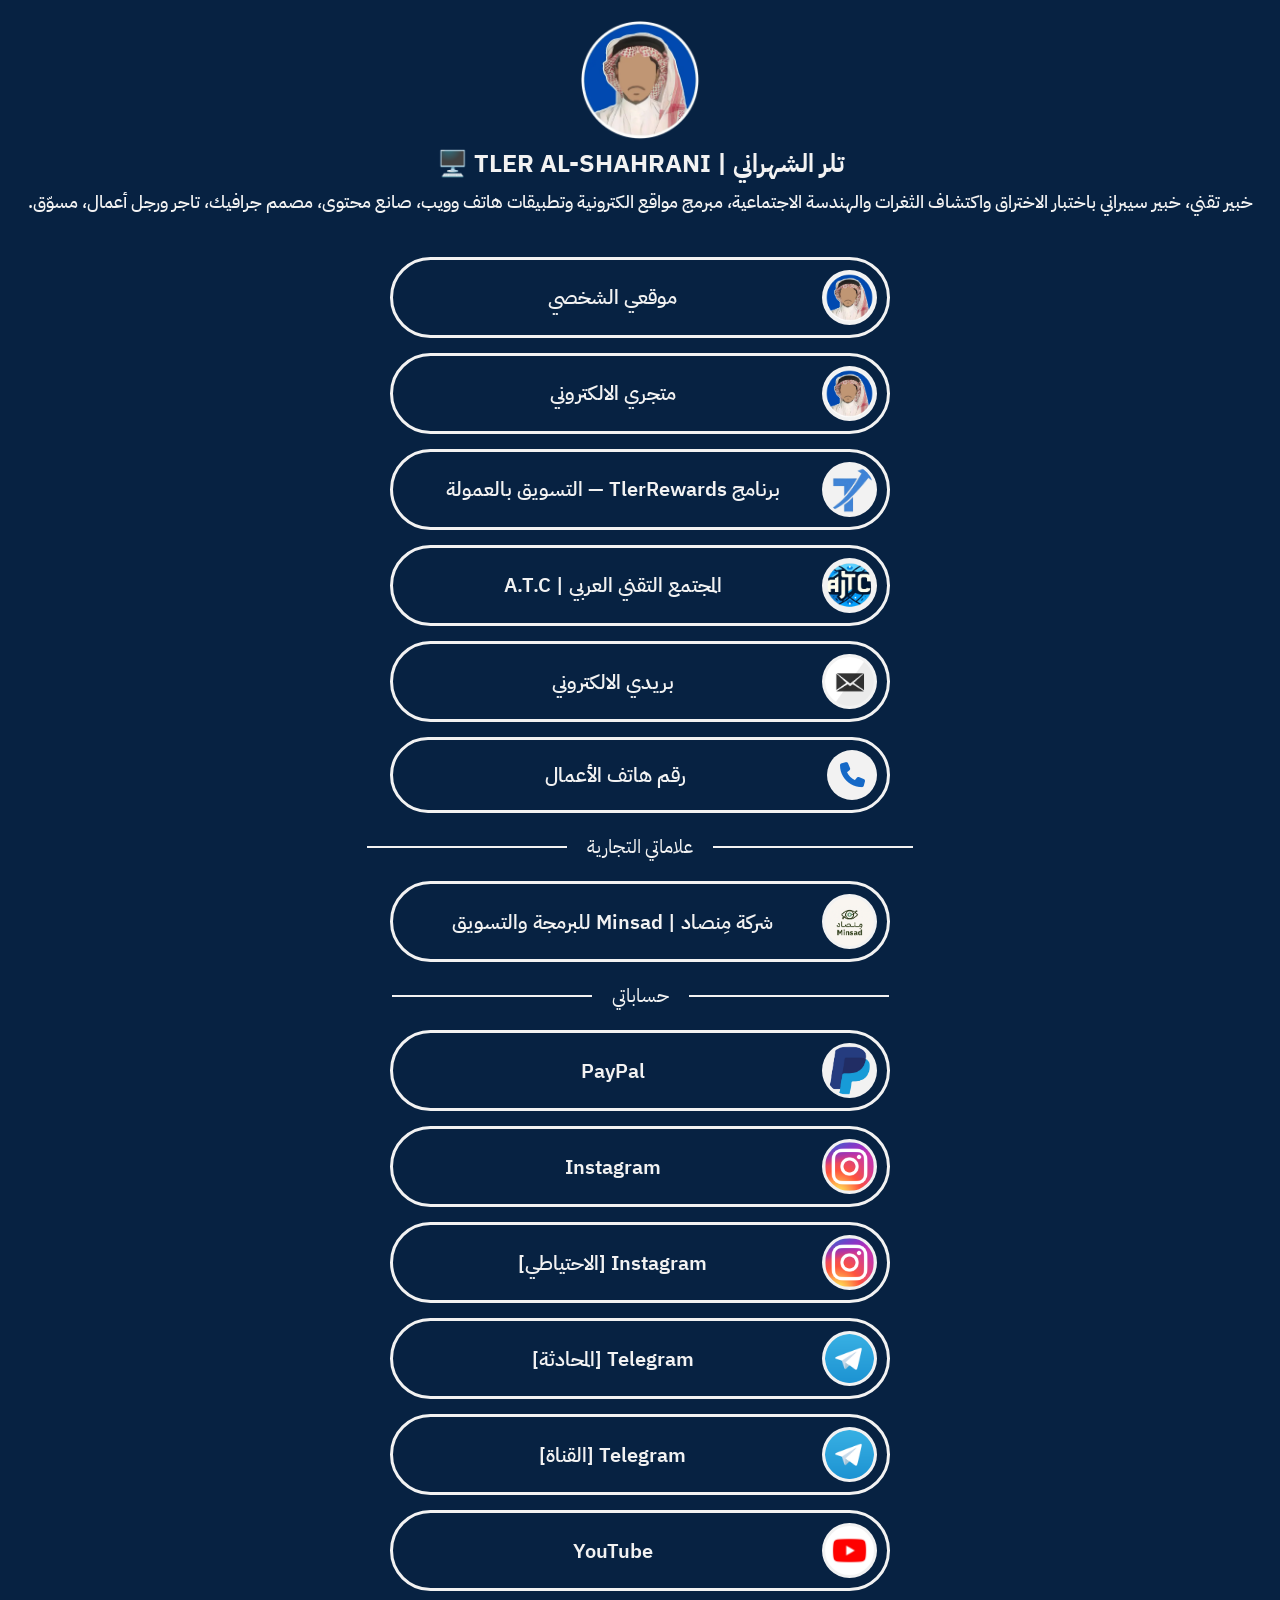
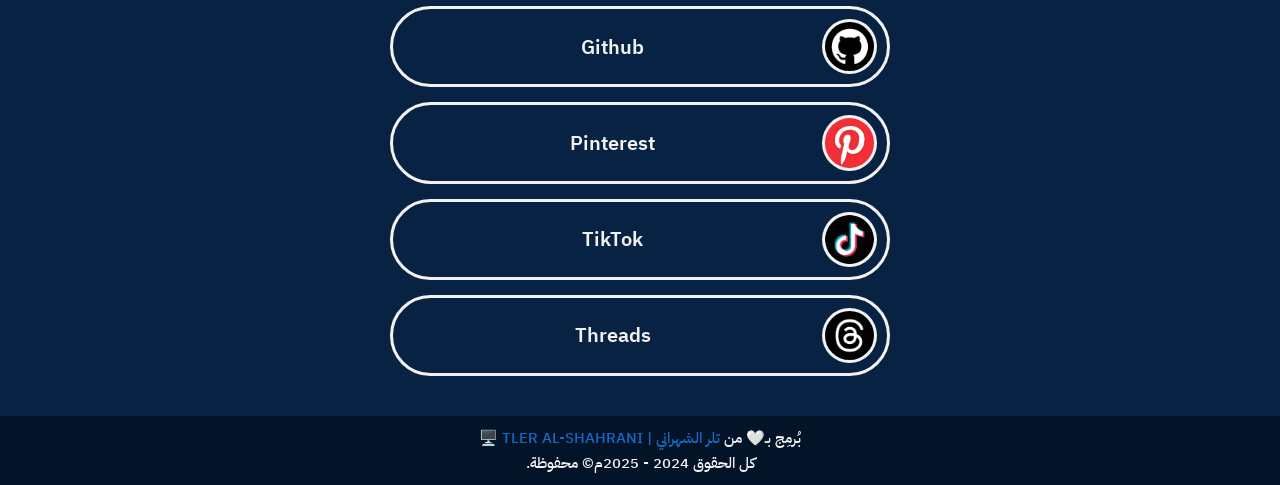
<file: links/index.html>
<!DOCTYPE html>
<html lang="ar" dir="rtl">
<head>
    <meta charset="UTF-8">
    <meta http-equiv="X-UA-Compatible" content="IE=edge">
    <meta name="viewport" content="width=device-width, initial-scale=1.0, maximum-scale=1.0, user-scalable=0">
    <meta name="author" content="تلر/محمد الشهراني">
    <meta name="description" content="كل روابط تلر الشهراني | TLER-AL-SHAHRANI 🖥">
    
    <title>كل روابط تلر الشهراني | TLER-AL-SHAHRANI 🖥</title>

    <link rel="stylesheet" href="style.css">
 
    <link rel="icon" type="images/x-icon" href="assets/images/‏‏My Logo Without Bg.icon">

    <link rel="stylesheet" href="https://cdnjs.cloudflare.com/ajax/libs/font-awesome/6.2.0/css/all.min.css" integrity="sha512-xh6O/CkQoPOWDdYTDqeRdPCVd1SpvCA9XXcUnZS2FmJNp1coAFzvtCN9BmamE+4aHK8yyUHUSCcJHgXloTyT2A==" crossorigin="anonymous" referrerpolicy="no-referrer">
</head>
<body>
    <section class="home">
        <header>
            <img src="assets/images/My Logo Without Bg.webp" alt="شعاري">
            <h1 class="name">تلر الشهراني | TLER AL-SHAHRANI &#128421;&#65039;</h1>
            <p class="text">خبير تقني، خبير سيبراني باختبار الاختراق واكتشاف الثغرات والهندسة الاجتماعية، مبرمج مواقع الكترونية وتطبيقات هاتف وويب، صانع محتوى، مصمم جرافيك، تاجر ورجل أعمال، مسوّق.</p>
        </header>

        <div class="links">
            <div class="important">
                <a href="https://trsi-me" target="_blank" class="link">
                    <div class="content">
                        <img src="assets/images/My Logo Without Bg.webp" alt="شعاري" class="icon">
                        <span class="title">موقعي الشخصي</span>
                    </div>
                </a>
                <a href="https://trsi-sa.shop" target="_blank" class="link">
                    <div class="content">
                        <img src="assets/images/My Logo Without Bg.webp" alt="شعاري" class="icon">
                        <span class="title">متجري الالكتروني</span>
                    </div>
                </a>
                <a href="https://tler-rewards.org" target="_blank" class="link">
                    <div class="content">
                        <img src="assets/images/TlerRewards.webp" alt="شعار البرنامج" class="icon">
                        <span class="title">برنامج TlerRewards — التسويق بالعمولة</span>
                    </div>
                </a>
                <a href="https://t.me/Arab_Tech_Community" target="_blank" class="link">
                    <div class="content">
                        <img src="assets/images/ATC.webp" alt="A.T.C" class="icon">
                        <span class="title">المجتمع التقني العربي | A.T.C</span>
                    </div>
                </a>
                <a href="mailto:Contact@trsi.me" target="_blank" class="link">
                    <div class="content">
                        <img src="assets/images/Email.webp" alt="بريدي الالكتروني" class="icon">
                        <span class="title">بريدي الالكتروني</span>
                    </div>
                </a>
                <a href="tel:+966573806901" target="_blank" class="link">
                    <div class="content">
                        <div class="icon2"><i class="fa-solid fa-phone"></i></div>
                        <span class="title">رقم هاتف الأعمال</span>
                    </div>
                </a>
            </div>

            <div class="or2" style="margin-bottom: 20px"><h3>علاماتي التجارية</h3></div>

            <div class="important">
                <a href="https://minsad.com" target="_blank" class="link">
                    <div class="content">
                        <img src="assets/images/Minsad.webp" alt="شعار مِنصاد" class="icon">
                        <span class="title">شركة مِنصاد | Minsad للبرمجة والتسويق</span>
                    </div>
                </a>
            </div>

            <div class="or"><h3>حساباتي</h3></div>

            <div class="accs">
                <a href="https://www.paypal.com/paypalme/TLERALBISHI" target="_blank" class="link">
                    <div class="content">
                        <img src="assets/images/PayPal.webp" alt="PayPal" class="icon">
                        <span class="title">PayPal</span>
                    </div>
                </a>
                <a href="https://www.instagram.com/trsi.me" target="_blank" class="link">
                    <div class="content">
                        <img src="assets/images/Instagram.webp" alt="Instagram" class="icon">
                        <span class="title">Instagram</span>
                    </div>
                </a>
                <a href="https://www.instagram.com/trsi.me2" target="_blank" class="link">
                    <div class="content">
                        <img src="assets/images/Instagram.webp" alt="Instagram" class="icon">
                        <span class="title">Instagram [الاحتياطي]</span>
                    </div>
                </a>
                <a href="https://t.me/trsiChat" target="_blank" class="link">
                    <div class="content">
                        <img src="assets/images/Telegram.webp" alt="Telegram" class="icon">
                        <span class="title">Telegram [المحادثة]</span>
                    </div>
                </a>
                <a href="https://t.me/trsi_me" target="_blank" class="link">
                    <div class="content">
                        <img src="assets/images/Telegram.webp" alt="Telegram" class="icon">
                        <span class="title">Telegram [القناة]</span>
                    </div>
                </a>
                <a href="https://www.youtube.com/@trsi-me" target="_blank" class="link">
                    <div class="content">
                        <img src="assets/images/YouTube.webp" alt="YouTube" class="icon">
                        <span class="title">YouTube</span>
                    </div>
                </a>
                <a href="https://github.com/trsi-me" target="_blank" class="link">
                    <div class="content">
                        <img src="assets/images/Github.webp" alt="Github" class="icon">
                        <span class="title">Github</span>
                    </div>
                </a>
                <a href="https://www.pinterest.com/trsi_me" target="_blank" class="link">
                    <div class="content">
                        <img src="assets/images/Pinterest.webp" alt="Pinterest" class="icon">
                        <span class="title">Pinterest</span>
                    </div>
                </a>
                <a href="https://www.tiktok.com/@trsi.me" target="_blank" class="link">
                    <div class="content">
                        <img src="assets/images/TikTok.webp" alt="TikTok" class="icon">
                        <span class="title">TikTok</span>
                    </div>
                </a>
                <a href="https://www.threads.net/@trsi.me" target="_blank" class="link">
                    <div class="content">
                        <img src="assets/images/Threads.webp" alt="Threads" class="icon">
                        <span class="title">Threads</span>
                    </div>
                </a>
            </div>
        </div>
    </section>

    <footer>
        <p>
            بُرمِج بـ&#x1F90D; من <span>تلر الشهراني | TLER AL-SHAHRANI &#128421;&#65039;</span>                      
            <br>كل الحقوق 2024 - 2025م&copy; محفوظة.</p>
        </p>
    </footer>
</body>
</file>
<file: links/style.css>
@font-face {
    font-family: 'IBM Plex Sans Arabic';
    src: url('assets/fonts/IBMPlexSansArabic-Thin.ttf') format('truetype');
    font-weight: 100;
    font-style: normal }

@font-face {
    font-family: 'IBM Plex Sans Arabic';
    src: url('assets/fonts/IBMPlexSansArabic-ExtraLight.ttf') format('truetype');
    font-weight: 200;
    font-style: normal }

@font-face {
    font-family: 'IBM Plex Sans Arabic';
    src: url('assets/fonts/IBMPlexSansArabic-Light.ttf') format('truetype');
    font-weight: 300;
    font-style: normal }

@font-face {
    font-family: 'IBM Plex Sans Arabic';
    src: url('assets/fonts/IBMPlexSansArabic-Regular.ttf') format('truetype');
    font-weight: 400;
    font-style: normal }

@font-face {
    font-family: 'IBM Plex Sans Arabic';
    src: url('assets/fonts/IBMPlexSansArabic-Medium.ttf') format('truetype');
    font-weight: 500;
    font-style: normal }

@font-face {
    font-family: 'IBM Plex Sans Arabic';
    src: url('assets/fonts/IBMPlexSansArabic-SemiBold.ttf') format('truetype');
    font-weight: 600;
    font-style: normal }

@font-face {
    font-family: 'IBM Plex Sans Arabic';
    src: url('assets/fonts/IBMPlexSansArabic-Bold.ttf') format('truetype');
    font-weight: 700;
    font-style: normal }

* {
    margin: 0; padding: 0;
    box-sizing: border-box;
    font-family: 'IBM Plex Sans Arabic', sans-serif }

html, body {
    margin: 0; padding: 0;
    display: flex;
    flex-direction: column;
    background-color: #072242 }

span { color: #1569c7 }

/* تغيير لون الخلفية للنصوص التي يتم تحديدها */
::selection {
    background-color: #1569c7;
    color: #F2F2F2 }

/* شريط التمرير */
::-webkit-scrollbar {
    height: 0.5rem; width: 0.5rem;
    background-color: transparent }
::-webkit-scrollbar-thumb {
    background: #1569c7;
    border-radius: .625rem }
/* شريط التمرير في  FireFox */
* {
    scrollbar-width: thin;
    scrollbar-color: #1569c7 transparent }

.home { padding: 20px }

header { 
    display: flex;
    flex-direction: column;
    align-items: center;
    gap: 5px }

header img { border-radius: 50% }

.name, .text, .title { color: #F2F2F2 }

.text { 
    font-weight: 500;
    line-height: 1.65 }

.links {
    margin-top: 40px;
    display: flex;
    flex-direction: column;
    align-items: center }

.important, .accs {
    display: flex;
    flex-direction: column;
    gap: 15px }

.accs { margin-bottom: 20px }

.or {
    margin-top: 20px;
    display: flex;
    justify-content: center;
    align-items: center;
    text-align: center }

.or h3 {
    font-weight: 400;
    color: #F2F2F2;
    margin: 0 10px;
    white-space: nowrap }

.or::before, .or::after {
    content: '';
    border-top: 2px solid #F2F2F2;
    margin: 0 10px }

.or2 {
    margin-top: 20px;
    display: flex;
    justify-content: center;
    align-items: center;
    text-align: center }

.or2 h3 {
    font-weight: 400;
    color: #F2F2F2;
    margin: 0 10px;
    white-space: nowrap }

.or2::before, .or2::after {
    content: '';
    border-top: 2px solid #F2F2F2;
    margin: 0 10px }

.accs { margin-top: 20px }

.link {
    border: 3px #F2F2F2 solid;
    border-radius: 50px;
    text-decoration: none;
    transition: transform 0.3s, background-color 0.3s;
    background-color: transparent }

.link:hover {
    transform: scale(1.05);
    background-color: rgba(255, 255, 255, 0.1) }

.content { 
    padding: 10px;
    display: flex;
    align-items: center;
    flex-direction: row;
    justify-content: space-between;
    text-align: center }

.icon { 
    padding: 3px;
    border-radius: 50%;
    background: #F2F2F2 }

.icon2 {
    height: 50px; width: 50px;
    padding: 3px;
    border-radius: 50%;
    background: #F2F2F2;
    display: flex;
    align-items: center;
    justify-content: center }

.icon2 i { 
    font-size: 25px;
    color: #1569c7 }

.title {
    text-decoration: none;
    font-weight: 600;
    color: #F2F2F2;
    margin: 0 auto }

footer {
    background-color: #041428;
    text-align: center;
    padding: 10px 20px;
    margin-top: auto; 
    line-height: 1.65;
    color: #F2F2F2 }

footer p { font-weight: 500 }

@media screen and (max-width: 394px) {
    img { width: 100px }

    .name { font-size: 17px }

    .text { font-size: 15px }

    .link { width: 300px }

    .icon { width: 50px }

    .or::before, .or::after { width: 100px }

    .or2::before, .or2::after { width: 60px }

    footer p { font-size: 12px }}

@media screen and (min-width: 394px) { 
    img { width: 100px }

    .name { font-size: 18px }

    .text { font-size: 15px }

    .link { width: 300px }

    .icon { width: 50px }

    .or::before, .or::after { width: 100px }

    .or2::before, .or2::after { width: 100px }

    footer p { font-size: 13px }}

@media screen and (min-width: 767px) {
    img { width: 120px }

    .name { font-size: 25px }

    .text { font-size: 18px }

    .link { width: 500px }

    .title { font-size: 20px }

    .icon { width: 55px }

    .or::before, .or::after { width: 200px }

    .or2::before, .or2::after { width: 200px }

    footer p { font-size: 15px }}
</file>
